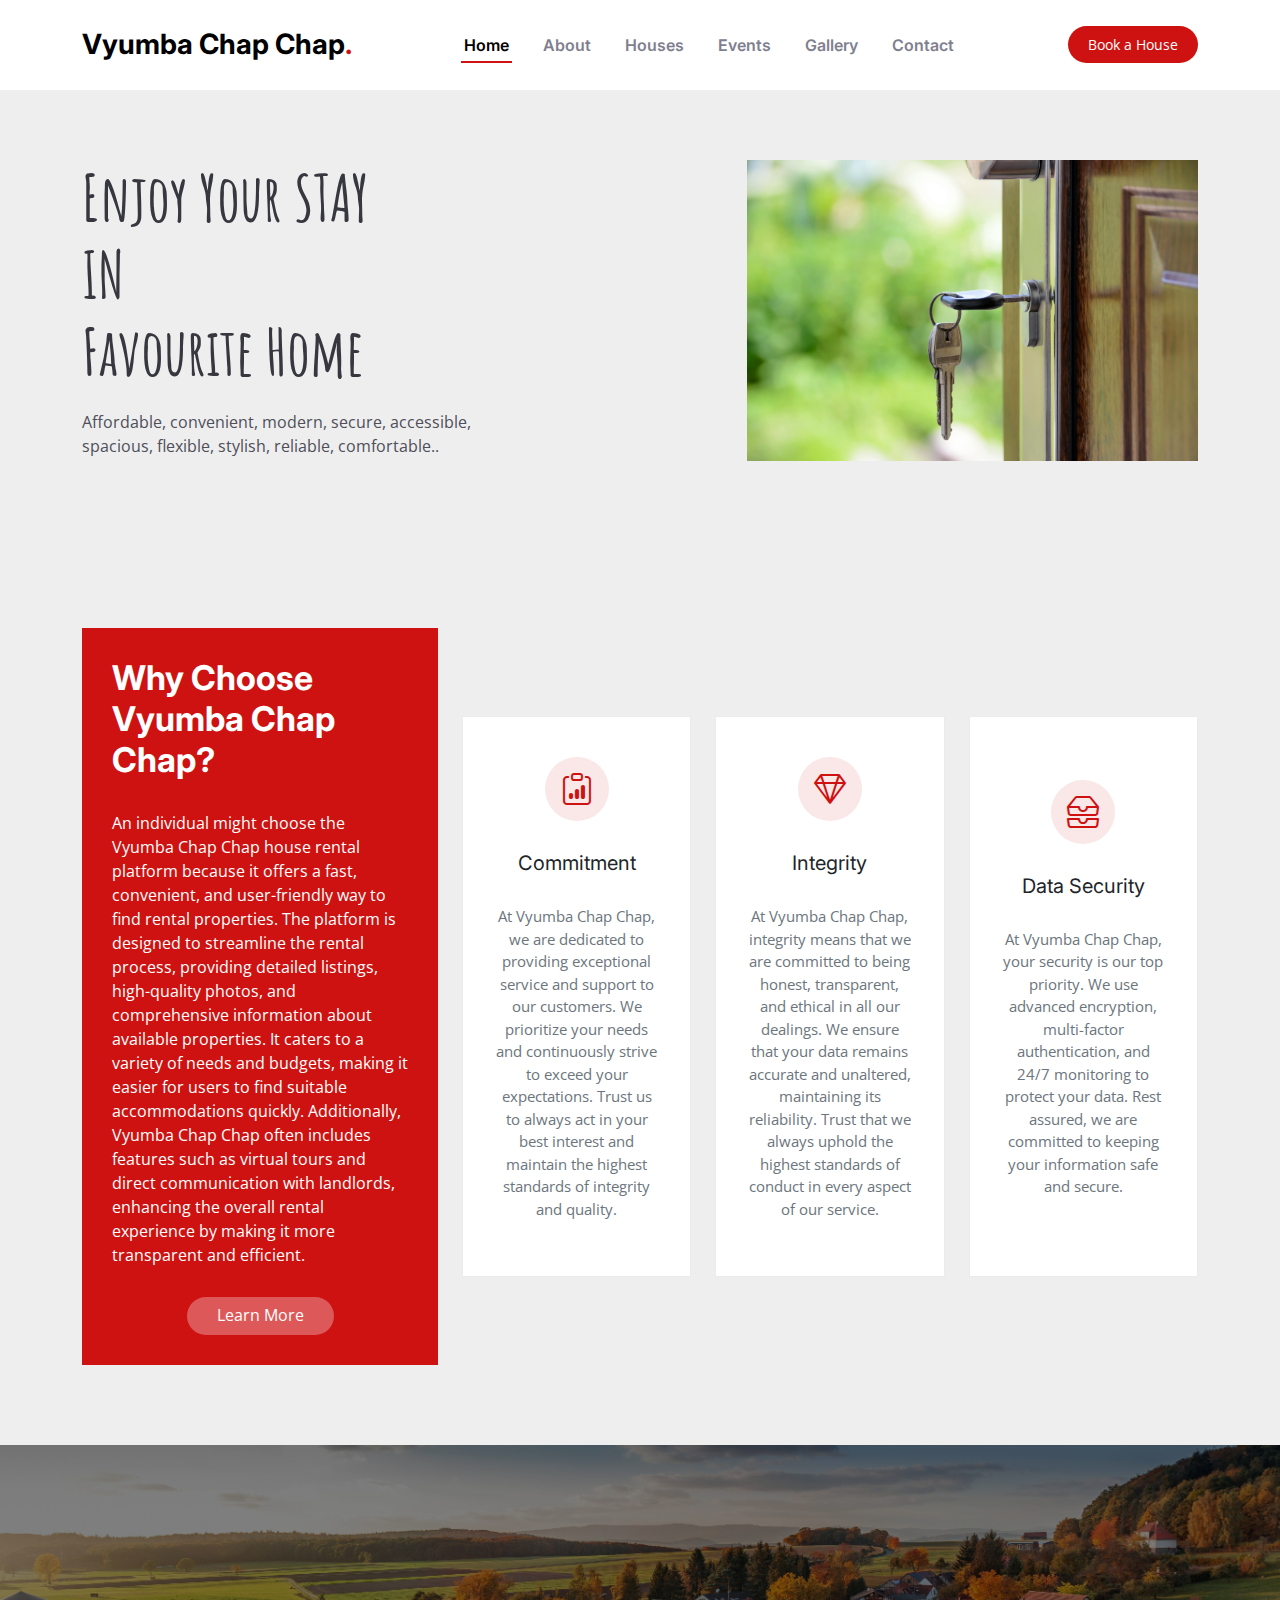
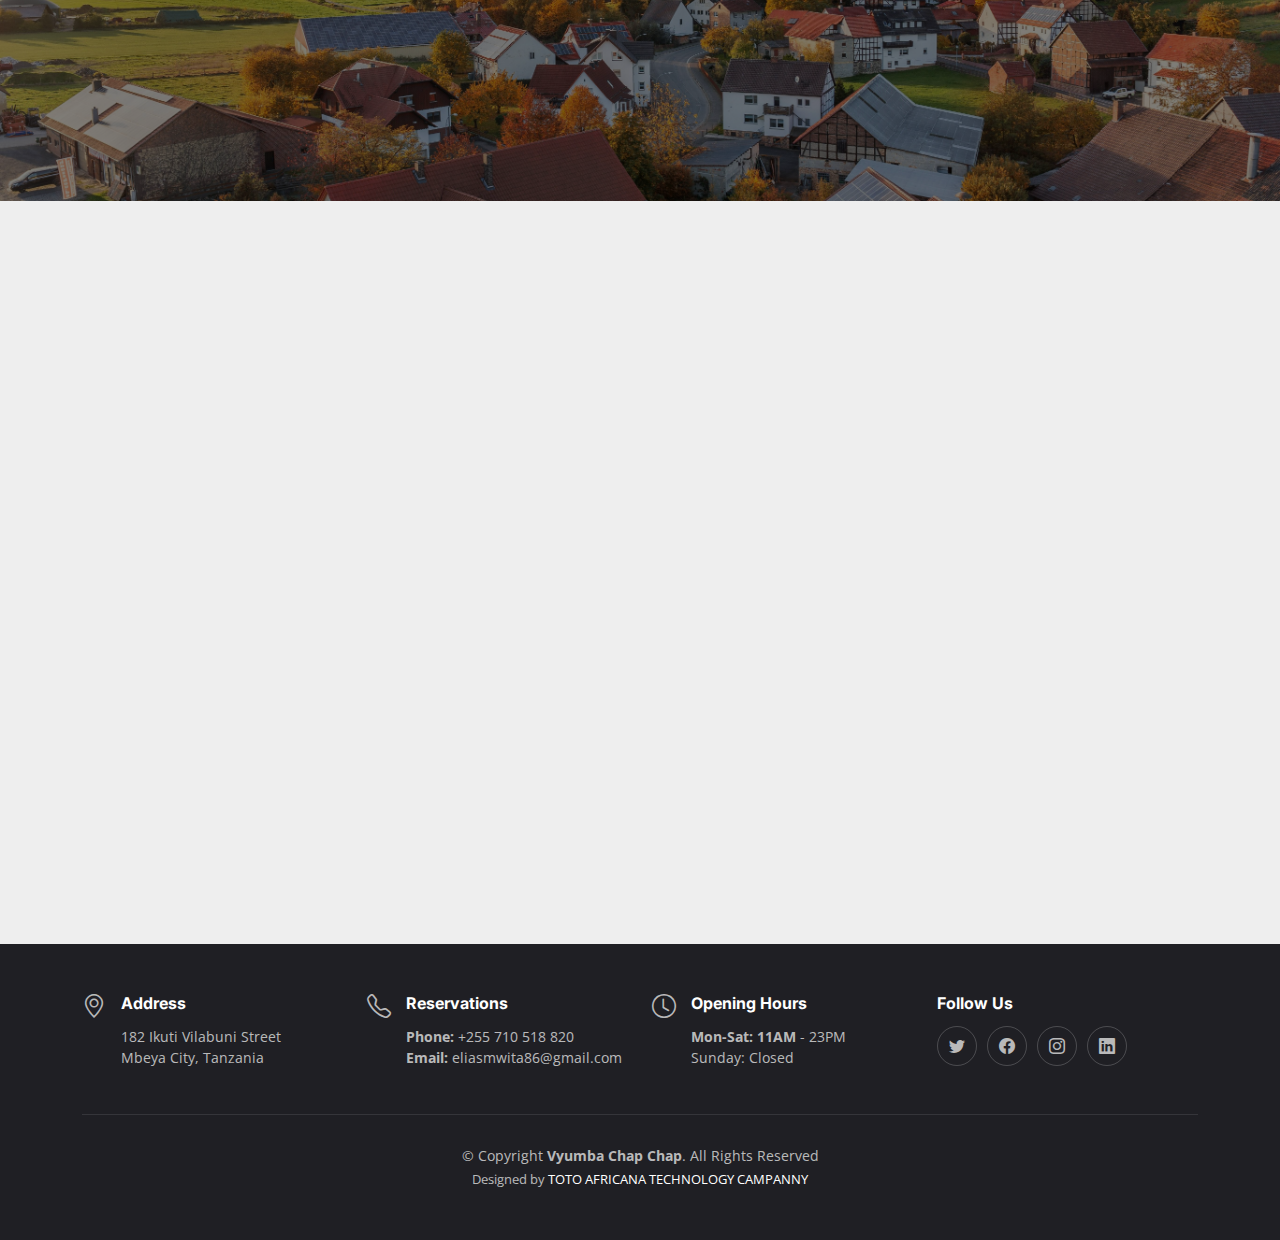
<file: index.html>
<!DOCTYPE html>
<html lang="en">
  <head>
    <meta charset="utf-8" />
    <meta content="width=device-width, initial-scale=1.0" name="viewport" />

    <title>Vyumba Chap Chap-Index</title>
    <meta content="" name="description" />
    <meta content="" name="keywords" />

    <!-- Favicons -->
    <link href="assets/img/logo.jpg" rel="icon" />
    <link href="assets/img/apple-touch-icon.png" rel="apple-touch-icon" />

    <!-- Google Fonts -->
    <link rel="preconnect" href="https://fonts.googleapis.com" />
    <link rel="preconnect" href="https://fonts.gstatic.com" crossorigin />
    <link
      href="https://fonts.googleapis.com/css2?family=Open+Sans:ital,wght@0,300;0,400;0,500;0,600;0,700;1,300;1,400;1,600;1,700&family=Amatic+SC:ital,wght@0,300;0,400;0,500;0,600;0,700;1,300;1,400;1,500;1,600;1,700&family=Inter:ital,wght@0,300;0,400;0,500;0,600;0,700;1,300;1,400;1,500;1,600;1,700&display=swap"
      rel="stylesheet"
    />

    <!-- Vendor CSS Files -->
    <link
      href="assets/vendor/bootstrap/css/bootstrap.min.css"
      rel="stylesheet"
    />
    <link
      href="assets/vendor/bootstrap-icons/bootstrap-icons.css"
      rel="stylesheet"
    />
    <link href="assets/vendor/aos/aos.css" rel="stylesheet" />
    <link
      href="assets/vendor/glightbox/css/glightbox.min.css"
      rel="stylesheet"
    />
    <link href="assets/vendor/swiper/swiper-bundle.min.css" rel="stylesheet" />

    <!-- Template Main CSS File -->
    <link href="assets/css/main.css" rel="stylesheet" />
  </head>

  <body>
    <!-- ======= Header ======= -->
    <header id="header" class="header fixed-top d-flex align-items-center">
      <div class="container d-flex align-items-center justify-content-between">
        <a
          href="index.html"
          class="logo d-flex align-items-center me-auto me-lg-0"
        >
          <!-- Uncomment the line below if you also wish to use an image logo -->
          <!-- <img src="assets/img/logo.png" alt=""> -->
          <h1>Vyumba Chap Chap<span>.</span></h1>
        </a>

        <nav id="navbar" class="navbar">
          <ul>
            <li><a href="#hero">Home</a></li>
            <li><a href="About.php">About</a></li>
            <li><a href="Houses.php">Houses</a></li>
            <li><a href="Events.php">Events</a></li>
            <li><a href="Gallery.php">Gallery</a></li>
            <li><a href="Contact.php">Contact</a></li>
          </ul>
        </nav>
        <!-- .navbar -->

        <a class="btn-book-a-table" href="Book.php">Book a House</a>
        <i class="mobile-nav-toggle mobile-nav-show bi bi-list"></i>
        <i class="mobile-nav-toggle mobile-nav-hide d-none bi bi-x"></i>
      </div>
    </header>
    <!-- End Header -->

    <!-- ======= Hero Section ======= -->
    <section id="hero" class="hero d-flex align-items-center section-bg">
      <div class="container">
        <div class="row justify-content-between gy-5">
          <div
            class="col-lg-5 order-2 order-lg-1 d-flex flex-column justify-content-center align-items-center align-items-lg-start text-center text-lg-start"
          >
            <h2 data-aos="fade-up">
              Enjoy Your STAY<br />
              IN <br />
              Favourite Home
            </h2>
            <p data-aos="fade-up" data-aos-delay="100">
              Affordable, convenient, modern, secure, accessible, spacious,
              flexible, stylish, reliable, comfortable..
            </p>
          </div>
          <div class="col-lg-5 order-1 order-lg-2 text-center text-lg-start">
            <img
              src="assets/img/house22.jpg"
              class="img-fluid"
              alt=""
              data-aos="zoom-out"
              data-aos-delay="300"
            />
          </div>
        </div>
      </div>
    </section>
    <!-- End Hero Section -->

    <main id="main">
      <!-- ======= Why Us Section ======= -->
      <section id="why-us" class="why-us section-bg">
        <div class="container" data-aos="fade-up">
          <div class="row gy-4">
            <div class="col-lg-4" data-aos="fade-up" data-aos-delay="100">
              <div class="why-box">
                <h3>Why Choose Vyumba Chap Chap?</h3>
                <p>
                  An individual might choose the Vyumba Chap Chap house rental
                  platform because it offers a fast, convenient, and
                  user-friendly way to find rental properties. The platform is
                  designed to streamline the rental process, providing detailed
                  listings, high-quality photos, and comprehensive information
                  about available properties. It caters to a variety of needs
                  and budgets, making it easier for users to find suitable
                  accommodations quickly. Additionally, Vyumba Chap Chap often
                  includes features such as virtual tours and direct
                  communication with landlords, enhancing the overall rental
                  experience by making it more transparent and efficient.
                </p>
                <div class="text-center">
                  <a href="#" class="more-btn"
                    >Learn More <i class="bx bx-chevron-right"></i
                  ></a>
                </div>
              </div>
            </div>
            <!-- End Why Box -->

            <div class="col-lg-8 d-flex align-items-center">
              <div class="row gy-4">
                <div class="col-xl-4" data-aos="fade-up" data-aos-delay="200">
                  <div
                    class="icon-box d-flex flex-column justify-content-center align-items-center"
                  >
                    <i class="bi bi-clipboard-data"></i>
                    <h4>Commitment</h4>
                    <p>
                      At Vyumba Chap Chap, we are dedicated to providing
                      exceptional service and support to our customers. We
                      prioritize your needs and continuously strive to exceed
                      your expectations. Trust us to always act in your best
                      interest and maintain the highest standards of integrity
                      and quality.
                    </p>
                  </div>
                </div>
                <!-- End Icon Box -->

                <div class="col-xl-4" data-aos="fade-up" data-aos-delay="300">
                  <div
                    class="icon-box d-flex flex-column justify-content-center align-items-center"
                  >
                    <i class="bi bi-gem"></i>
                    <h4>Integrity</h4>
                    <p>
                      At Vyumba Chap Chap, integrity means that we are committed
                      to being honest, transparent, and ethical in all our
                      dealings. We ensure that your data remains accurate and
                      unaltered, maintaining its reliability. Trust that we
                      always uphold the highest standards of conduct in every
                      aspect of our service.
                    </p>
                  </div>
                </div>
                <!-- End Icon Box -->

                <div class="col-xl-4" data-aos="fade-up" data-aos-delay="400">
                  <div
                    class="icon-box d-flex flex-column justify-content-center align-items-center"
                  >
                    <i class="bi bi-inboxes"></i>
                    <h4>Data Security</h4>
                    <p>
                      At Vyumba Chap Chap, your security is our top priority. We
                      use advanced encryption, multi-factor authentication, and
                      24/7 monitoring to protect your data. Rest assured, we are
                      committed to keeping your information safe and secure.
                    </p>
                  </div>
                </div>
                <!-- End Icon Box -->
              </div>
            </div>
          </div>
        </div>
      </section>
      <!-- End Why Us Section -->

      <!-- ======= Stats Counter Section ======= -->
      <section id="stats-counter" class="stats-counter">
        <div class="container" data-aos="zoom-out">
          <div class="row gy-4">
            <div class="col-lg-3 col-md-6">
              <div class="stats-item text-center w-100 h-100">
                <span
                  data-purecounter-start="0"
                  data-purecounter-end="232"
                  data-purecounter-duration="1"
                  class="purecounter"
                ></span>
                <p>Landlords</p>
              </div>
            </div>
            <!-- End Stats Item -->

            <div class="col-lg-3 col-md-6">
              <div class="stats-item text-center w-100 h-100">
                <span
                  data-purecounter-start="0"
                  data-purecounter-end="521"
                  data-purecounter-duration="1"
                  class="purecounter"
                ></span>
                <p>Projects</p>
              </div>
            </div>
            <!-- End Stats Item -->

            <div class="col-lg-3 col-md-6">
              <div class="stats-item text-center w-100 h-100">
                <span
                  data-purecounter-start="0"
                  data-purecounter-end="1453"
                  data-purecounter-duration="1"
                  class="purecounter"
                ></span>
                <p>Tenants</p>
              </div>
            </div>
            <!-- End Stats Item -->

            <div class="col-lg-3 col-md-6">
              <div class="stats-item text-center w-100 h-100">
                <span
                  data-purecounter-start="0"
                  data-purecounter-end="32"
                  data-purecounter-duration="1"
                  class="purecounter"
                ></span>
                <p>Workers</p>
              </div>
            </div>
            <!-- End Stats Item -->
          </div>
        </div>
      </section>
      <!-- End Stats Counter Section -->


      <!-- ======= Testimonials Section ======= -->
      <section id="testimonials" class="testimonials section-bg">
        <div class="container" data-aos="fade-up">
          <div class="section-header">
            <h2>Testimonials</h2>
            <p>What Are They <span>Saying About Us</span></p>
          </div>

          <div class="slides-1 swiper" data-aos="fade-up" data-aos-delay="100">
            <div class="swiper-wrapper">
              <div class="swiper-slide">
                <div class="testimonial-item">
                  <div class="row gy-4 justify-content-center">
                    <div class="col-lg-6">
                      <div class="testimonial-content">
                        <p>
                          <i class="bi bi-quote quote-icon-left"></i>
                          Vyumba Chap Chap made finding my new home a breeze!
                          The listings were detailed and the virtual tours saved
                          me so much time.
                          <i class="bi bi-quote quote-icon-right"></i>
                        </p>
                        <h3>Peter Satrumin</h3>
                        <h4>Ceo &amp; Founder</h4>
                        <div class="stars">
                          <i class="bi bi-star-fill"></i
                          ><i class="bi bi-star-fill"></i
                          ><i class="bi bi-star-fill"></i
                          ><i class="bi bi-star-fill"></i
                          ><i class="bi bi-star-fill"></i>
                        </div>
                      </div>
                    </div>
                    <div class="col-lg-2 text-center">
                      <img
                        src="assets/img/testimonials/p3.jpg"
                        class="img-fluid testimonial-img"
                        alt=""
                      />
                    </div>
                  </div>
                </div>
              </div>
              <!-- End testimonial item -->

              <div class="swiper-slide">
                <div class="testimonial-item">
                  <div class="row gy-4 justify-content-center">
                    <div class="col-lg-6">
                      <div class="testimonial-content">
                        <p>
                          <i class="bi bi-quote quote-icon-left"></i>
                          I love the variety of options available on Vyumba Chap
                          Chap. Whether you need a cozy studio or a spacious
                          townhouse, they have it all!.
                          <i class="bi bi-quote quote-icon-right"></i>
                        </p>
                        <h3>Rakia Sulemani</h3>
                        <h4>Designer</h4>
                        <div class="stars">
                          <i class="bi bi-star-fill"></i
                          ><i class="bi bi-star-fill"></i
                          ><i class="bi bi-star-fill"></i
                          ><i class="bi bi-star-fill"></i
                          ><i class="bi bi-star-fill"></i>
                        </div>
                      </div>
                    </div>
                    <div class="col-lg-2 text-center">
                      <img
                        src="assets/img/testimonials/testimonials-2.jpg"
                        class="img-fluid testimonial-img"
                        alt=""
                      />
                    </div>
                  </div>
                </div>
              </div>
              <!-- End testimonial item -->

              <div class="swiper-slide">
                <div class="testimonial-item">
                  <div class="row gy-4 justify-content-center">
                    <div class="col-lg-6">
                      <div class="testimonial-content">
                        <p>
                          <i class="bi bi-quote quote-icon-left"></i>
                          The customer service is exceptional! They were always
                          available to answer my questions and help me through
                          the rental process.
                          <i class="bi bi-quote quote-icon-right"></i>
                        </p>
                        <h3>Yusta Isaka</h3>
                        <h4>Store Owner</h4>
                        <div class="stars">
                          <i class="bi bi-star-fill"></i
                          ><i class="bi bi-star-fill"></i
                          ><i class="bi bi-star-fill"></i
                          ><i class="bi bi-star-fill"></i
                          ><i class="bi bi-star-fill"></i>
                        </div>
                      </div>
                    </div>
                    <div class="col-lg-2 text-center">
                      <img
                        src="assets/img/testimonials/p5.jpg"
                        class="img-fluid testimonial-img"
                        alt=""
                      />
                    </div>
                  </div>
                </div>
              </div>
              <!-- End testimonial item -->

              <div class="swiper-slide">
                <div class="testimonial-item">
                  <div class="row gy-4 justify-content-center">
                    <div class="col-lg-6">
                      <div class="testimonial-content">
                        <p>
                          <i class="bi bi-quote quote-icon-left"></i>
                          I found the perfect apartment within a day thanks to
                          Vyumba Chap Chap. It's affordable and exactly what I
                          was looking for.
                          <i class="bi bi-quote quote-icon-right"></i>
                        </p>
                        <h3>Jafari Hamis</h3>
                        <h4>Entrepreneur</h4>
                        <div class="stars">
                          <i class="bi bi-star-fill"></i
                          ><i class="bi bi-star-fill"></i
                          ><i class="bi bi-star-fill"></i
                          ><i class="bi bi-star-fill"></i
                          ><i class="bi bi-star-fill"></i>
                        </div>
                      </div>
                    </div>
                    <div class="col-lg-2 text-center">
                      <img
                        src="assets/img/testimonials/p2.jpg"
                        class="img-fluid testimonial-img"
                        alt=""
                      />
                    </div>
                  </div>
                </div>
              </div>
              <!-- End testimonial item -->
            </div>
            <div class="swiper-pagination"></div>
          </div>
        </div>
      </section>
      <!-- End Testimonials Section -->  
    </main>
    <!-- End #main -->

    <!-- ======= Footer ======= -->
    <footer id="footer" class="footer">
      <div class="container">
        <div class="row gy-3">
          <div class="col-lg-3 col-md-6 d-flex">
            <i class="bi bi-geo-alt icon"></i>
            <div>
              <h4>Address</h4>
              <p>
                182 Ikuti Vilabuni Street <br />
                Mbeya City, Tanzania<br />
              </p>
            </div>
          </div>

          <div class="col-lg-3 col-md-6 footer-links d-flex">
            <i class="bi bi-telephone icon"></i>
            <div>
              <h4>Reservations</h4>
              <p>
                <strong>Phone:</strong> +255 710 518 820<br />
                <strong>Email:</strong> eliasmwita86@gmail.com<br />
              </p>
            </div>
          </div>

          <div class="col-lg-3 col-md-6 footer-links d-flex">
            <i class="bi bi-clock icon"></i>
            <div>
              <h4>Opening Hours</h4>
              <p>
                <strong>Mon-Sat: 11AM</strong> - 23PM<br />
                Sunday: Closed
              </p>
            </div>
          </div>

          <div class="col-lg-3 col-md-6 footer-links">
            <h4>Follow Us</h4>
            <div class="social-links d-flex">
              <a href="#" class="twitter"><i class="bi bi-twitter"></i></a>
              <a href="#" class="facebook"><i class="bi bi-facebook"></i></a>
              <a href="#" class="instagram"><i class="bi bi-instagram"></i></a>
              <a href="#" class="linkedin"><i class="bi bi-linkedin"></i></a>
            </div>
          </div>
        </div>
      </div>

      <div class="container">
        <div class="copyright">
          &copy; Copyright <strong><span>Vyumba Chap Chap</span></strong
          >. All Rights Reserved
        </div>
        <div class="credits">
          Designed by
          <a href="https://about-me-ten-tau.vercel.app/">TOTO AFRICANA TECHNOLOGY CAMPANNY</a>
        </div>
      </div>
    </footer>
    <!-- End Footer -->
      <a
      href="#"
      class="scroll-top d-flex align-items-center justify-content-center"
      ><i class="bi bi-arrow-up-short"></i
    ></a>

    <div id="preloader"></div>

    <!-- Vendor JS Files -->
    <script src="assets/vendor/bootstrap/js/bootstrap.bundle.min.js"></script>
    <script src="assets/vendor/aos/aos.js"></script>
    <script src="assets/vendor/glightbox/js/glightbox.min.js"></script>
    <script src="assets/vendor/purecounter/purecounter_vanilla.js"></script>
    <script src="assets/vendor/swiper/swiper-bundle.min.js"></script>
    <script src="assets/vendor/php-email-form/validate.js"></script>

    <!-- Template Main JS File -->
    <script src="assets/js/main.js"></script>
  </body>
</html>
</file>
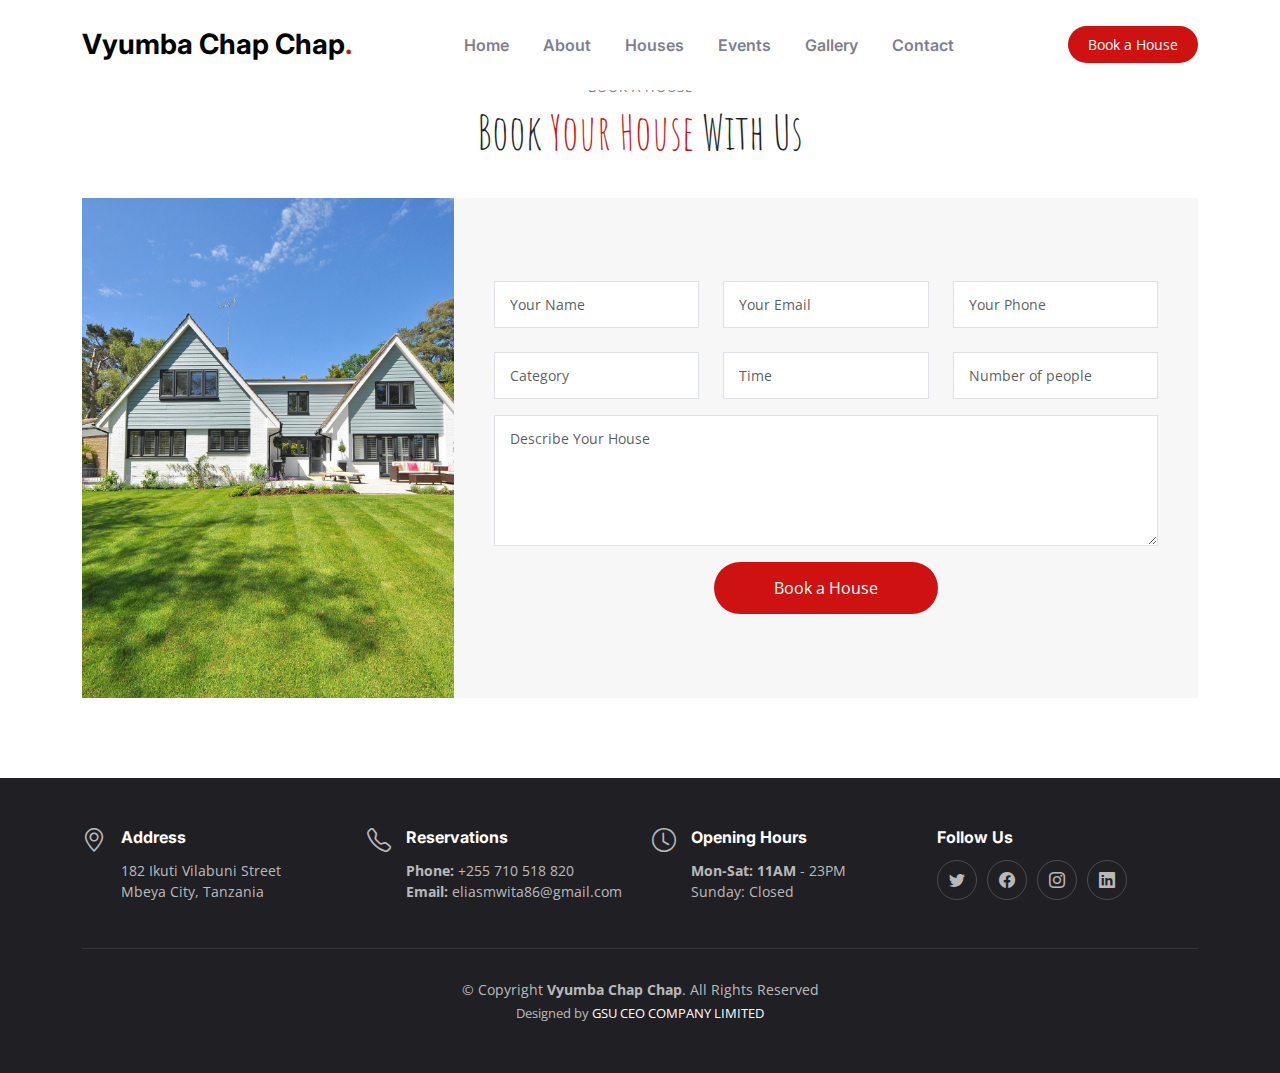
<file: Book.html>
<!DOCTYPE html>
<html lang="en">
  <head>
    <meta charset="utf-8" />
    <meta content="width=device-width, initial-scale=1.0" name="viewport" />
    <title>Vyumba Chap Chap-Book</title>
    <meta content="" name="description" />
    <meta content="" name="keywords" />
    <!-- Favicons -->
    <link href="assets/img/logo.jpg" rel="icon" />
    <link href="assets/img/apple-touch-icon.png" rel="apple-touch-icon" />
    <!-- Google Fonts -->
    <link rel="preconnect" href="https://fonts.googleapis.com" />
    <link rel="preconnect" href="https://fonts.gstatic.com" crossorigin />
    <link
      href="https://fonts.googleapis.com/css2?family=Open+Sans:ital,wght@0,300;0,400;0,500;0,600;0,700;1,300;1,400;1,600;1,700&family=Amatic+SC:ital,wght@0,300;0,400;0,500;0,600;0,700;1,300;1,400;1,500;1,600;1,700&family=Inter:ital,wght@0,300;0,400;0,500;0,600;0,700;1,300;1,400;1,500;1,600;1,700&display=swap"
      rel="stylesheet"
    />
    <!-- Vendor CSS Files -->
    <link
      href="assets/vendor/bootstrap/css/bootstrap.min.css"
      rel="stylesheet"
    />
    <link
      href="assets/vendor/bootstrap-icons/bootstrap-icons.css"
      rel="stylesheet"
    />
    <link href="assets/vendor/aos/aos.css" rel="stylesheet" />
    <link
      href="assets/vendor/glightbox/css/glightbox.min.css"
      rel="stylesheet"
    />
    <link href="assets/vendor/swiper/swiper-bundle.min.css" rel="stylesheet" />
    <!-- Template Main CSS File -->
    <link href="assets/css/main.css" rel="stylesheet" />
  </head>
  <body>
    <!-- ======= Header ======= -->
    <header id="header" class="header fixed-top d-flex align-items-center">
      <div class="container d-flex align-items-center justify-content-between">
        <a
          href="index.html"
          class="logo d-flex align-items-center me-auto me-lg-0"
        >
          <h1>Vyumba Chap Chap<span>.</span></h1>
        </a>
        <nav id="navbar" class="navbar">
          <ul>
            <li><a href="Home.php">Home</a></li>
            <li><a href="About.php">About</a></li>
            <li><a href="Houses.php">Houses</a></li>
            <li><a href="Events.php">Events</a></li>
            <li><a href="Gallery.php">Gallery</a></li>
            <li><a href="Contact.php">Contact</a></li>
          </ul>
        </nav>
        <!-- .navbar -->
        <a class="btn-book-a-table" href="#book-a-table">Book a House</a>
        <i class="mobile-nav-toggle mobile-nav-show bi bi-list"></i>
        <i class="mobile-nav-toggle mobile-nav-hide d-none bi bi-x"></i>
      </div>
    </header>
    <!-- End Header -->
    <main id="main">
       <!-- ======= Book A House Section ======= -->
       <section id="book-a-table" class="book-a-table">
        <div class="container" data-aos="fade-up">
          <div class="section-header">
            <h2>Book A House</h2>
            <p>Book <span>Your House</span> With Us</p>
          </div>
          <div class="row g-0">
            <div
              class="col-lg-4 reservation-img"
              style="background-image: url(assets/img/house15.jpg)"
              data-aos="zoom-out"
              data-aos-delay="200"
            ></div>
            <div class="col-lg-8 d-flex align-items-center reservation-form-bg">
                <form action="process_booking.php" method="post" role="form" class="php-email-form" data-aos="fade-up" data-aos-delay="100">
                    <div class="row gy-4">
                        <div class="col-lg-4 col-md-6">
                            <input type="text" name="name" class="form-control" id="name" placeholder="Your Name" data-rule="minlen:4" data-msg="Please enter at least 4 chars" required />
                            <div class="validate"></div>
                        </div>
                        <div class="col-lg-4 col-md-6">
                            <input type="email" class="form-control" name="email" id="email" placeholder="Your Email" data-rule="email" data-msg="Please enter a valid email" required />
                            <div class="validate"></div>
                        </div>
                        <div class="col-lg-4 col-md-6">
                            <input type="text" class="form-control" name="phone" id="phone" placeholder="Your Phone" data-rule="minlen:4" data-msg="Please enter at least 4 chars" required />
                            <div class="validate"></div>
                        </div>
                        <div class="col-lg-4 col-md-6">
                            <input type="text" name="category" class="form-control" id="category" placeholder="Category" data-rule="minlen:4" data-msg="Please enter at least 4 chars" required />
                            <div class="validate"></div>
                        </div>
                        <div class="col-lg-4 col-md-6">
                            <input type="text" class="form-control" name="time" id="time" placeholder="Time" data-rule="minlen:4" data-msg="Please enter at least 4 chars" required />
                            <div class="validate"></div>
                        </div>
                        <div class="col-lg-4 col-md-6">
                            <input type="number" class="form-control" name="people" id="people" placeholder="Number of people" data-rule="minlen:1" data-msg="Please enter at least 1 char" required />
                            <div class="validate"></div>
                        </div>
                    </div>
                    <div class="form-group mt-3">
                        <textarea class="form-control" name="message" rows="5" placeholder="Describe Your House" required></textarea>
                        <div class="validate"></div>
                    </div>
                    <div class="mb-3">
                        <div class="loading">Loading</div>
                        <div class="error-message"></div>
                        <div class="sent-message">Your booking request was sent. We will call back or send an Email to confirm your reservation. Thank you!</div>
                    </div>
                    <div class="text-center">
                        <button type="submit">Book a House</button>
                    </div>
                </form>
                

            </div>
            <!-- End Reservation Form -->
          </div>
        </div>
      </section>
      <!-- End Book A House Section -->
    </main>
     <!-- ======= Footer ======= -->
     <footer id="footer" class="footer">
      <div class="container">
        <div class="row gy-3">
          <div class="col-lg-3 col-md-6 d-flex">
            <i class="bi bi-geo-alt icon"></i>
            <div>
              <h4>Address</h4>
              <p>
                182 Ikuti Vilabuni Street <br />
                Mbeya City, Tanzania<br />
              </p>
            </div>
          </div>
          <div class="col-lg-3 col-md-6 footer-links d-flex">
            <i class="bi bi-telephone icon"></i>
            <div>
              <h4>Reservations</h4>
              <p>
                <strong>Phone:</strong> +255 710 518 820<br />
                <strong>Email:</strong> eliasmwita86@gmail.com<br />
              </p>
            </div>
          </div>
          <div class="col-lg-3 col-md-6 footer-links d-flex">
            <i class="bi bi-clock icon"></i>
            <div>
              <h4>Opening Hours</h4>
              <p>
                <strong>Mon-Sat: 11AM</strong> - 23PM<br />
                Sunday: Closed
              </p>
            </div>
          </div>
          <div class="col-lg-3 col-md-6 footer-links">
            <h4>Follow Us</h4>
            <div class="social-links d-flex">
              <a href="#" class="twitter"><i class="bi bi-twitter"></i></a>
              <a href="#" class="facebook"><i class="bi bi-facebook"></i></a>
              <a href="#" class="instagram"><i class="bi bi-instagram"></i></a>
              <a href="#" class="linkedin"><i class="bi bi-linkedin"></i></a>
            </div>
          </div>
        </div>
      </div>
      <div class="container">
        <div class="copyright">
          &copy; Copyright <strong><span>Vyumba Chap Chap</span></strong
          >. All Rights Reserved
        </div>
        <div class="credits">
          Designed by
          <a href="https://about-me-ten-tau.vercel.app/">GSU CEO COMPANY LIMITED</a>
        </div>
      </div>
    </footer>
    <!-- End Footer -->
    <a
      href="#"
      class="scroll-top d-flex align-items-center justify-content-center"
      ><i class="bi bi-arrow-up-short"></i></a>
    <div id="preloader"></div>
    <!-- Vendor JS Files -->
    <script src="assets/vendor/bootstrap/js/bootstrap.bundle.min.js"></script>
    <script src="assets/vendor/aos/aos.js"></script>
    <script src="assets/vendor/glightbox/js/glightbox.min.js"></script>
    <script src="assets/vendor/purecounter/purecounter_vanilla.js"></script>
    <script src="assets/vendor/swiper/swiper-bundle.min.js"></script>
    <script src="assets/vendor/php-email-form/validate.js"></script>
    <!-- Template Main JS File -->
    <script src="assets/js/main.js"></script>
  </body>
</html>
</file>
<file: assets/css/main.css>
/**
* Template Name: Yummy
* Template URL: https://bootstrapmade.com/yummy-bootstrap-restaurant-website-template/
* Updated: Mar 17 2024 with Bootstrap v5.3.3
* Author: BootstrapMade.com
* License: https://bootstrapmade.com/license/
*/

/*--------------------------------------------------------------
# Set main reusable colors and fonts using CSS variables
# Learn more about CSS variables at https://developer.mozilla.org/en-US/docs/Web/CSS/Using_CSS_custom_properties
--------------------------------------------------------------*/
/* Fonts */
:root {
  --font-default: "Open Sans", system-ui, -apple-system, "Segoe UI", Roboto, "Helvetica Neue", Arial, "Noto Sans", "Liberation Sans", sans-serif, "Apple Color Emoji", "Segoe UI Emoji", "Segoe UI Symbol", "Noto Color Emoji";
  --font-primary: "Amatic SC", sans-serif;
  --font-secondary: "Inter", sans-serif;
}

/* Colors */
:root {
  --color-default: #212529;
  --color-primary: #ce1212;
  --color-secondary: #37373f;
}

/* Smooth scroll behavior */
:root {
  scroll-behavior: smooth;
}

/*--------------------------------------------------------------
# General
--------------------------------------------------------------*/
body {
  font-family: var(--font-default);
  color: var(--color-default);
}

a {
  color: var(--color-primary);
  text-decoration: none;
}

a:hover {
  color: #ec2727;
  text-decoration: none;
}

h1,
h2,
h3,
h4,
h5,
h6 {
  font-family: var(--font-secondary);
}

/*--------------------------------------------------------------
# Sections & Section Header
--------------------------------------------------------------*/
section {
  overflow: hidden;
  padding: 80px 0;
  scroll-margin-top: 90px;
  overflow: clip;
}

.section-bg {
  background-color: #eee;
}

.section-header {
  text-align: center;
  padding-bottom: 30px;
}

.section-header h2 {
  font-size: 13px;
  letter-spacing: 1px;
  font-weight: 400;
  margin: 0;
  padding: 0;
  color: #7f7f90;
  text-transform: uppercase;
  font-family: var(--font-default);
}

.section-header p {
  margin: 0;
  font-size: 48px;
  font-weight: 400;
  font-family: var(--font-primary);
}

.section-header p span {
  color: var(--color-primary);
}

/*--------------------------------------------------------------
# Breadcrumbs
--------------------------------------------------------------*/
.breadcrumbs {
  padding: 15px 0;
  background: rgba(55, 55, 63, 0.05);
  margin-top: 90px;
}

@media (max-width: 575px) {
  .breadcrumbs {
    margin-top: 70px;
  }
}

.breadcrumbs h2 {
  font-size: 24px;
  font-weight: 400;
  margin: 0;
}

.breadcrumbs ol {
  display: flex;
  flex-wrap: wrap;
  list-style: none;
  padding: 0;
  margin: 0;
  font-size: 14px;
}

.breadcrumbs ol li+li {
  padding-left: 10px;
}

.breadcrumbs ol li+li::before {
  display: inline-block;
  padding-right: 10px;
  color: #676775;
  content: "/";
}

@media (max-width: 992px) {
  .breadcrumbs .d-flex {
    display: block !important;
  }

  .breadcrumbs h2 {
    margin-bottom: 10px;
  }

  .breadcrumbs ol {
    display: block;
  }

  .breadcrumbs ol li {
    display: inline-block;
  }
}

/*--------------------------------------------------------------
# Scroll top button
--------------------------------------------------------------*/
.scroll-top {
  position: fixed;
  visibility: hidden;
  opacity: 0;
  right: 15px;
  bottom: 15px;
  z-index: 99999;
  background: var(--color-primary);
  width: 44px;
  height: 44px;
  border-radius: 50px;
  transition: all 0.4s;
}

.scroll-top i {
  font-size: 24px;
  color: #fff;
  line-height: 0;
}

.scroll-top:hover {
  background: #ec2727;
  color: #fff;
}

.scroll-top.active {
  visibility: visible;
  opacity: 1;
}

/*--------------------------------------------------------------
# Preloader
--------------------------------------------------------------*/
#preloader {
  position: fixed;
  inset: 0;
  z-index: 9999;
  overflow: hidden;
  background: #fff;
  transition: all 0.6s ease-out;
  width: 100%;
  height: 100vh;
}

#preloader:before,
#preloader:after {
  content: "";
  position: absolute;
  border: 4px solid var(--color-primary);
  border-radius: 50%;
  animation: animate-preloader 2s cubic-bezier(0, 0.2, 0.8, 1) infinite;
}

#preloader:after {
  animation-delay: -0.5s;
}

@keyframes animate-preloader {
  0% {
    width: 10px;
    height: 10px;
    top: calc(50% - 5px);
    left: calc(50% - 5px);
    opacity: 1;
  }

  100% {
    width: 72px;
    height: 72px;
    top: calc(50% - 36px);
    left: calc(50% - 36px);
    opacity: 0;
  }
}

/*--------------------------------------------------------------
# Disable aos animation delay on mobile devices
--------------------------------------------------------------*/
@media screen and (max-width: 768px) {
  [data-aos-delay] {
    transition-delay: 0 !important;
  }
}

/*--------------------------------------------------------------
# Header
--------------------------------------------------------------*/
.header {
  background: #fff;
  transition: all 0.5s;
  z-index: 997;
  height: 90px;
  border-bottom: 1px solid #fff;
}

@media (max-width: 575px) {
  .header {
    height: 70px;
  }
}

.header.sticked {
  border-color: #fff;
  border-color: #eee;
}

.header .logo img {
  max-height: 40px;
  margin-right: 6px;
}

.header .logo h1 {
  font-size: 28px;
  font-weight: 700;
  color: #000;
  margin: 0;
  font-family: var(--font-secondary);
}

.header .logo h1 span {
  color: var(--color-primary);
}

.header .btn-book-a-table,
.header .btn-book-a-table:focus {
  font-size: 14px;
  color: #fff;
  background: var(--color-primary);
  padding: 8px 20px;
  margin-left: 30px;
  border-radius: 50px;
  transition: 0.3s;
}

.header .btn-book-a-table:hover,
.header .btn-book-a-table:focus:hover {
  color: #fff;
  background: rgba(206, 18, 18, 0.8);
}

/*--------------------------------------------------------------
# Desktop Navigation
--------------------------------------------------------------*/
@media (min-width: 1280px) {
  .navbar {
    padding: 0;
  }

  .navbar ul {
    margin: 0;
    padding: 0;
    display: flex;
    list-style: none;
    align-items: center;
  }

  .navbar li {
    position: relative;
  }

  .navbar>ul>li {
    white-space: nowrap;
    padding: 10px 0 10px 28px;
  }

  .navbar a,
  .navbar a:focus {
    display: flex;
    align-items: center;
    justify-content: space-between;
    padding: 0 3px;
    font-family: var(--font-secondary);
    font-size: 16px;
    font-weight: 600;
    color: #7f7f90;
    white-space: nowrap;
    transition: 0.3s;
    position: relative;
  }

  .navbar a i,
  .navbar a:focus i {
    font-size: 12px;
    line-height: 0;
    margin-left: 5px;
  }

  .navbar>ul>li>a:before {
    content: "";
    position: absolute;
    width: 100%;
    height: 2px;
    bottom: -6px;
    left: 0;
    background-color: var(--color-primary);
    visibility: hidden;
    width: 0px;
    transition: all 0.3s ease-in-out 0s;
  }

  .navbar a:hover:before,
  .navbar li:hover>a:before,
  .navbar .active:before {
    visibility: visible;
    width: 100%;
  }

  .navbar a:hover,
  .navbar .active,
  .navbar .active:focus,
  .navbar li:hover>a {
    color: #000;
  }

  .navbar .dropdown ul {
    display: block;
    position: absolute;
    left: 28px;
    top: calc(100% + 30px);
    margin: 0;
    padding: 10px 0;
    z-index: 99;
    opacity: 0;
    visibility: hidden;
    background: #fff;
    box-shadow: 0px 0px 30px rgba(127, 137, 161, 0.25);
    transition: 0.3s;
    border-radius: 4px;
  }

  .navbar .dropdown ul li {
    min-width: 200px;
  }

  .navbar .dropdown ul a {
    padding: 10px 20px;
    font-size: 15px;
    text-transform: none;
    font-weight: 600;
  }

  .navbar .dropdown ul a i {
    font-size: 12px;
  }

  .navbar .dropdown ul a:hover,
  .navbar .dropdown ul .active:hover,
  .navbar .dropdown ul li:hover>a {
    color: var(--color-primary);
  }

  .navbar .dropdown:hover>ul {
    opacity: 1;
    top: 100%;
    visibility: visible;
  }

  .navbar .dropdown .dropdown ul {
    top: 0;
    left: calc(100% - 30px);
    visibility: hidden;
  }

  .navbar .dropdown .dropdown:hover>ul {
    opacity: 1;
    top: 0;
    left: 100%;
    visibility: visible;
  }
}

@media (min-width: 1280px) and (max-width: 1366px) {
  .navbar .dropdown .dropdown ul {
    left: -90%;
  }

  .navbar .dropdown .dropdown:hover>ul {
    left: -100%;
  }
}

@media (min-width: 1280px) {

  .mobile-nav-show,
  .mobile-nav-hide {
    display: none;
  }
}

/*--------------------------------------------------------------
# Mobile Navigation
--------------------------------------------------------------*/
@media (max-width: 1279px) {
  .navbar {
    position: fixed;
    top: 0;
    right: -100%;
    width: 100%;
    max-width: 400px;
    border-left: 1px solid #666;
    bottom: 0;
    transition: 0.3s;
    z-index: 9997;
  }

  .navbar ul {
    position: absolute;
    inset: 0;
    padding: 50px 0 10px 0;
    margin: 0;
    background: rgba(255, 255, 255, 0.9);
    overflow-y: auto;
    transition: 0.3s;
    z-index: 9998;
  }

  .navbar a,
  .navbar a:focus {
    display: flex;
    align-items: center;
    justify-content: space-between;
    padding: 10px 20px;
    font-family: var(--font-secondary);
    border-bottom: 2px solid rgba(255, 255, 255, 0.8);
    font-size: 16px;
    font-weight: 600;
    color: #7f7f90;
    white-space: nowrap;
    transition: 0.3s;
  }

  .navbar a i,
  .navbar a:focus i {
    font-size: 12px;
    line-height: 0;
    margin-left: 5px;
  }

  .navbar a:hover,
  .navbar li:hover>a {
    color: #000;
  }

  .navbar .active,
  .navbar .active:focus {
    color: #000;
    border-color: var(--color-primary);
  }

  .navbar .dropdown ul,
  .navbar .dropdown .dropdown ul {
    position: static;
    display: none;
    padding: 10px 0;
    margin: 10px 20px;
    transition: all 0.5s ease-in-out;
    border: 1px solid #eee;
  }

  .navbar .dropdown>.dropdown-active,
  .navbar .dropdown .dropdown>.dropdown-active {
    display: block;
  }

  .mobile-nav-show {
    color: var(--color-secondary);
    font-size: 28px;
    cursor: pointer;
    line-height: 0;
    transition: 0.5s;
    z-index: 9999;
    margin: 0 10px 0 20px;
  }

  .mobile-nav-hide {
    color: var(--color-secondary);
    font-size: 32px;
    cursor: pointer;
    line-height: 0;
    transition: 0.5s;
    position: fixed;
    right: 20px;
    top: 20px;
    z-index: 9999;
  }

  .mobile-nav-active {
    overflow: hidden;
  }

  .mobile-nav-active .navbar {
    right: 0;
  }

  .mobile-nav-active .navbar:before {
    content: "";
    position: fixed;
    inset: 0;
    background: rgba(255, 255, 255, 0.8);
    z-index: 9996;
  }
}

/*--------------------------------------------------------------
# About Section
--------------------------------------------------------------*/
.about .about-img {
  min-height: 500px;
}

.about h3 {
  font-weight: 700;
  font-size: 36px;
  margin-bottom: 30px;
  font-family: var(--font-secondary);
}

.about .call-us {
  left: 10%;
  right: 10%;
  bottom: 10%;
  background-color: #fff;
  box-shadow: 0px 2px 25px rgba(0, 0, 0, 0.08);
  padding: 20px;
  text-align: center;
}

.about .call-us h4 {
  font-size: 24px;
  font-weight: 700;
  margin-bottom: 5px;
  font-family: var(--font-default);
}

.about .call-us p {
  font-size: 28px;
  font-weight: 700;
  color: var(--color-primary);
}

.about .content ul {
  list-style: none;
  padding: 0;
}

.about .content ul li {
  padding: 0 0 8px 26px;
  position: relative;
}

.about .content ul i {
  position: absolute;
  font-size: 20px;
  left: 0;
  top: -3px;
  color: var(--color-primary);
}

.about .content p:last-child {
  margin-bottom: 0;
}

.about .play-btn {
  width: 94px;
  height: 94px;
  background: radial-gradient(var(--color-primary) 50%, rgba(206, 18, 18, 0.4) 52%);
  border-radius: 50%;
  display: block;
  position: absolute;
  left: calc(50% - 47px);
  top: calc(50% - 47px);
  overflow: hidden;
}

.about .play-btn:before {
  content: "";
  position: absolute;
  width: 120px;
  height: 120px;
  animation-delay: 0s;
  animation: pulsate-btn 2s;
  animation-direction: forwards;
  animation-iteration-count: infinite;
  animation-timing-function: steps;
  opacity: 1;
  border-radius: 50%;
  border: 5px solid rgba(206, 18, 18, 0.7);
  top: -15%;
  left: -15%;
  background: rgba(198, 16, 0, 0);
}

.about .play-btn:after {
  content: "";
  position: absolute;
  left: 50%;
  top: 50%;
  transform: translateX(-40%) translateY(-50%);
  width: 0;
  height: 0;
  border-top: 10px solid transparent;
  border-bottom: 10px solid transparent;
  border-left: 15px solid #fff;
  z-index: 100;
  transition: all 400ms cubic-bezier(0.55, 0.055, 0.675, 0.19);
}

.about .play-btn:hover:before {
  content: "";
  position: absolute;
  left: 50%;
  top: 50%;
  transform: translateX(-40%) translateY(-50%);
  width: 0;
  height: 0;
  border: none;
  border-top: 10px solid transparent;
  border-bottom: 10px solid transparent;
  border-left: 15px solid #fff;
  z-index: 200;
  animation: none;
  border-radius: 0;
}

.about .play-btn:hover:after {
  border-left: 15px solid var(--color-primary);
  transform: scale(20);
}

@keyframes pulsate-btn {
  0% {
    transform: scale(0.6, 0.6);
    opacity: 1;
  }

  100% {
    transform: scale(1, 1);
    opacity: 0;
  }
}

/*--------------------------------------------------------------
# Why Us Section
--------------------------------------------------------------*/
.why-us .why-box {
  padding: 30px;
  background: var(--color-primary);
  color: #fff;
}

.why-us .why-box h3 {
  font-weight: 700;
  font-size: 34px;
  margin-bottom: 30px;
}

.why-us .why-box p {
  margin-bottom: 30px;
}

.why-us .why-box .more-btn {
  display: inline-block;
  background: rgba(255, 255, 255, 0.3);
  padding: 6px 30px 8px 30px;
  color: #fff;
  border-radius: 50px;
  transition: all ease-in-out 0.4s;
}

.why-us .why-box .more-btn i {
  font-size: 14px;
}

.why-us .why-box .more-btn:hover {
  color: var(--color-primary);
  background: #fff;
}

.why-us .icon-box {
  text-align: center;
  background: #fff;
  padding: 40px 30px;
  width: 100%;
  height: 100%;
  border: 1px solid rgba(55, 55, 63, 0.1);
  transition: 0.3s;
}

.why-us .icon-box i {
  color: var(--color-primary);
  margin-bottom: 30px;
  font-size: 32px;
  margin-bottom: 30px;
  background: rgba(206, 18, 18, 0.1);
  border-radius: 50px;
  display: flex;
  align-items: center;
  justify-content: center;
  width: 64px;
  height: 64px;
}

.why-us .icon-box h4 {
  font-size: 20px;
  font-weight: 400;
  margin: 0 0 30px 0;
  font-family: var(--font-secondary);
}

.why-us .icon-box p {
  font-size: 15px;
  color: #6c757d;
}

@media (min-width: 1200px) {
  .why-us .icon-box:hover {
    transform: scale(1.1);
  }
}

/*--------------------------------------------------------------
# Stats Counter Section
--------------------------------------------------------------*/
.stats-counter {
  background: linear-gradient(rgba(0, 0, 0, 0.5), rgba(0, 0, 0, 0.5)), url("../img/house14.jpg") center center;
  background-size: cover;
  padding: 100px 0;
}

@media (min-width: 1365px) {
  .stats-counter {
    background-attachment: fixed;
  }
}

.stats-counter .stats-item {
  padding: 30px;
  width: 100%;
}

.stats-counter .stats-item span {
  font-size: 48px;
  display: block;
  color: #fff;
  font-weight: 700;
}

.stats-counter .stats-item p {
  padding: 0;
  margin: 0;
  font-family: var(--font-secondary);
  font-size: 16px;
  font-weight: 700;
  color: rgba(255, 255, 255, 0.6);
}

/*--------------------------------------------------------------
# Menu Section
--------------------------------------------------------------*/
.menu .nav-tabs {
  border: 0;
}

.menu .nav-link {
  margin: 0 10px;
  padding: 10px 5px;
  transition: 0.3s;
  color: var(--color-secondary);
  border-radius: 0;
  cursor: pointer;
  height: 100%;
  border: 0;
  border-bottom: 2px solid #b6b6bf;
}

@media (max-width: 575px) {
  .menu .nav-link {
    margin: 0 10px;
    padding: 10px 0;
  }
}

.menu .nav-link i {
  padding-right: 15px;
  font-size: 48px;
}

.menu .nav-link h4 {
  font-size: 18px;
  font-weight: 400;
  margin: 0;
  font-family: var(--font-secondary);
}

@media (max-width: 575px) {
  .menu .nav-link h4 {
    font-size: 16px;
  }
}

.menu .nav-link:hover {
  color: var(--color-primary);
}

.menu .nav-link.active {
  color: var(--color-primary);
  border-color: var(--color-primary);
}

.menu .tab-content .tab-header {
  padding: 30px 0;
}

.menu .tab-content .tab-header p {
  font-size: 14px;
  text-transform: uppercase;
  color: #676775;
  margin-bottom: 0;
}

.menu .tab-content .tab-header h3 {
  font-size: 36px;
  font-weight: 600;
  color: var(--color-primary);
}

.menu .tab-content .menu-item {
  -moz-text-align-last: center;
  text-align-last: center;
}

.menu .tab-content .menu-item .menu-img {
  padding: 0 60px;
  margin-bottom: 15px;
}

.menu .tab-content .menu-item h4 {
  font-size: 22px;
  font-weight: 500;
  color: var(--color-secondary);
  font-family: var(--font-secondary);
  font-weight: 30px;
  margin-bottom: 5px;
}

.menu .tab-content .menu-item .ingredients {
  font-family: var(--font-secondary);
  color: #8d8d9b;
  margin-bottom: 5px;
}

.menu .tab-content .menu-item .price {
  font-size: 24px;
  font-weight: 700;
  color: var(--color-primary);
}

/*--------------------------------------------------------------
# Testimonials Section
--------------------------------------------------------------*/
.testimonials .section-header {
  margin-bottom: 40px;
}

.testimonials .testimonials-carousel,
.testimonials .testimonials-slider {
  overflow: hidden;
}

.testimonials .testimonial-item .testimonial-content {
  border-left: 3px solid var(--color-primary);
  padding-left: 30px;
}

.testimonials .testimonial-item .testimonial-img {
  border-radius: 50%;
  border: 4px solid #fff;
  margin: 0 auto;
}

.testimonials .testimonial-item h3 {
  font-size: 20px;
  font-weight: bold;
  margin: 10px 0 5px 0;
  color: var(--color-default);
  font-family: var(--font-secondary);
}

.testimonials .testimonial-item h4 {
  font-size: 14px;
  color: #6c757d;
  margin: 0 0 10px 0;
  font-family: var(--font-secondary);
}

.testimonials .testimonial-item .stars i {
  color: #ffc107;
  margin: 0 1px;
}

.testimonials .testimonial-item .quote-icon-left,
.testimonials .testimonial-item .quote-icon-right {
  color: #f05656;
  font-size: 26px;
  line-height: 0;
}

.testimonials .testimonial-item .quote-icon-left {
  display: inline-block;
  left: -5px;
  position: relative;
}

.testimonials .testimonial-item .quote-icon-right {
  display: inline-block;
  right: -5px;
  position: relative;
  top: 10px;
  transform: scale(-1, -1);
}

.testimonials .testimonial-item p {
  font-style: italic;
}

.testimonials .swiper-pagination {
  margin-top: 40px;
  position: relative;
}

.testimonials .swiper-pagination .swiper-pagination-bullet {
  width: 12px;
  height: 12px;
  background-color: #d1d1d7;
  opacity: 1;
}

.testimonials .swiper-pagination .swiper-pagination-bullet-active {
  background-color: var(--color-primary);
}

/*--------------------------------------------------------------
# Events Section
--------------------------------------------------------------*/
.events .container-fluid {
  padding: 0;
}

.events .event-item {
  background-size: cover;
  background-position: cente;
  min-height: 600px;
  padding: 30px;
}

@media (max-width: 575px) {
  .events .event-item {
    min-height: 500px;
  }
}

.events .event-item:before {
  content: "";
  background: rgba(0, 0, 0, 0.6);
  position: absolute;
  inset: 0;
}

.events .event-item h3 {
  font-size: 24px;
  font-weight: 700;
  margin-bottom: 5px;
  color: #fff;
  position: relative;
}

.events .event-item .price {
  color: #fff;
  border-bottom: 2px solid var(--color-primary);
  font-size: 32px;
  font-weight: 700;
  margin-bottom: 15px;
  position: relative;
}

.events .event-item .description {
  margin-bottom: 0;
  color: rgba(255, 255, 255, 0.9);
  position: relative;
}

@media (min-width: 1200px) {
  .events .swiper-slide-active+.swiper-slide {
    border-left: 1px solid rgba(255, 255, 255, 0.5);
    border-right: 1px solid rgba(255, 255, 255, 0.5);
    z-index: 1;
  }
}

.events .swiper-pagination {
  margin-top: 20px;
  position: relative;
}

.events .swiper-pagination .swiper-pagination-bullet {
  width: 10px;
  height: 10px;
  background-color: #d1d1d7;
  opacity: 1;
}

.events .swiper-pagination .swiper-pagination-bullet-active {
  background-color: var(--color-primary);
}

/*--------------------------------------------------------------
# Chefs Section
--------------------------------------------------------------*/
.chefs .chef-member {
  overflow: hidden;
  text-align: center;
  border-radius: 5px;
  background: #fff;
  box-shadow: 0px 0 30px rgba(55, 55, 63, 0.08);
  transition: 0.3s;
}

.chefs .chef-member .member-img {
  position: relative;
  overflow: hidden;
}

.chefs .chef-member .member-img:after {
  position: absolute;
  content: "";
  left: 0;
  bottom: 0;
  height: 100%;
  width: 100%;
  background: url(../img/team-shape.svg) no-repeat center bottom;
  background-size: contain;
  z-index: 1;
}

.chefs .chef-member .social {
  position: absolute;
  right: -100%;
  top: 30px;
  opacity: 0;
  border-radius: 4px;
  transition: 0.5s;
  background: rgba(255, 255, 255, 0.3);
  z-index: 2;
}

.chefs .chef-member .social a {
  transition: color 0.3s;
  color: rgba(55, 55, 63, 0.4);
  margin: 15px 12px;
  display: block;
  line-height: 0;
  text-align: center;
}

.chefs .chef-member .social a:hover {
  color: rgba(55, 55, 63, 0.9);
}

.chefs .chef-member .social i {
  font-size: 18px;
}

.chefs .chef-member .member-info {
  padding: 10px 15px 20px 15px;
}

.chefs .chef-member .member-info h4 {
  font-weight: 700;
  margin-bottom: 5px;
  font-size: 20px;
  color: var(--color-secondary);
}

.chefs .chef-member .member-info span {
  display: block;
  font-size: 14px;
  font-weight: 400;
  color: rgba(33, 37, 41, 0.4);
}

.chefs .chef-member .member-info p {
  font-style: italic;
  font-size: 14px;
  padding-top: 15px;
  line-height: 26px;
  color: rgba(33, 37, 41, 0.7);
}

.chefs .chef-member:hover {
  transform: scale(1.08);
  box-shadow: 0px 0 30px rgba(55, 55, 63, 0.15);
}

.chefs .chef-member:hover .social {
  right: 8px;
  opacity: 1;
}

/*--------------------------------------------------------------
# Book A Table Section
--------------------------------------------------------------*/
.book-a-table .reservation-img {
  min-height: 500px;
  background-size: cover;
  background-position: center;
}

.book-a-table .reservation-form-bg {
  background: rgba(55, 55, 63, 0.04);
}

.book-a-table .php-email-form {
  padding: 40px;
}

@media (max-width: 575px) {
  .book-a-table .php-email-form {
    padding: 20px;
  }
}

.book-a-table .php-email-form h3 {
  font-size: 14px;
  font-weight: 700;
  text-transform: uppercase;
  letter-spacing: 1px;
}

.book-a-table .php-email-form h4 {
  font-size: 14px;
  font-weight: 700;
  text-transform: uppercase;
  letter-spacing: 1px;
  margin: 20px 0 0 0;
}

.book-a-table .php-email-form p {
  font-size: 14px;
  margin-bottom: 20px;
}

.book-a-table .php-email-form .error-message {
  display: none;
  color: #fff;
  background: #df1529;
  text-align: left;
  padding: 15px;
  margin-bottom: 24px;
  font-weight: 600;
}

.book-a-table .php-email-form .sent-message {
  display: none;
  color: #fff;
  background: #059652;
  text-align: center;
  padding: 15px;
  margin-bottom: 24px;
  font-weight: 600;
}

.book-a-table .php-email-form .loading {
  display: none;
  background: #fff;
  text-align: center;
  padding: 15px;
  margin-bottom: 24px;
}

.book-a-table .php-email-form .loading:before {
  content: "";
  display: inline-block;
  border-radius: 50%;
  width: 24px;
  height: 24px;
  margin: 0 10px -6px 0;
  border: 3px solid #059652;
  border-top-color: #fff;
  animation: animate-loading 1s linear infinite;
}

.book-a-table .php-email-form input,
.book-a-table .php-email-form textarea {
  border-radius: 0;
  box-shadow: none;
  font-size: 14px;
  border-radius: 0;
}

.book-a-table .php-email-form input:focus,
.book-a-table .php-email-form textarea:focus {
  border-color: var(--color-primary);
}

.book-a-table .php-email-form input {
  padding: 12px 15px;
}

.book-a-table .php-email-form textarea {
  padding: 12px 15px;
}

.book-a-table .php-email-form button[type=submit] {
  background: var(--color-primary);
  border: 0;
  padding: 14px 60px;
  color: #fff;
  transition: 0.4s;
  border-radius: 50px;
}

.book-a-table .php-email-form button[type=submit]:hover {
  background: #ec2727;
}

@keyframes animate-loading {
  0% {
    transform: rotate(0deg);
  }

  100% {
    transform: rotate(360deg);
  }
}

/*--------------------------------------------------------------
# Gallery Section
--------------------------------------------------------------*/
.gallery {
  overflow: hidden;
}

.gallery .swiper-pagination {
  margin-top: 20px;
  position: relative;
}

.gallery .swiper-pagination .swiper-pagination-bullet {
  width: 12px;
  height: 12px;
  background-color: #d1d1d7;
  opacity: 1;
}

.gallery .swiper-pagination .swiper-pagination-bullet-active {
  background-color: var(--color-primary);
}

.gallery .swiper-slide-active {
  text-align: center;
}

@media (min-width: 992px) {
  .gallery .swiper-wrapper {
    padding: 40px 0;
  }

  .gallery .swiper-slide-active {
    border: 6px solid var(--color-primary);
    padding: 4px;
    background: #fff;
    z-index: 1;
    transform: scale(1.2);
  }
}

/*--------------------------------------------------------------
# Contact Section
--------------------------------------------------------------*/
.contact .info-item {
  background: #f4f4f4;
  padding: 30px;
  height: 100%;
}

.contact .info-item .icon {
  display: flex;
  align-items: center;
  justify-content: center;
  width: 56px;
  height: 56px;
  font-size: 24px;
  line-height: 0;
  color: #fff;
  background: var(--color-primary);
  border-radius: 50%;
  margin-right: 15px;
}

.contact .info-item h3 {
  font-size: 20px;
  color: #6c757d;
  font-weight: 700;
  margin: 0 0 5px 0;
}

.contact .info-item p {
  padding: 0;
  margin: 0;
  line-height: 24px;
  font-size: 14px;
}

.contact .info-item .social-links a {
  font-size: 24px;
  display: inline-block;
  color: rgba(55, 55, 63, 0.7);
  line-height: 1;
  margin: 4px 6px 0 0;
  transition: 0.3s;
}

.contact .info-item .social-links a:hover {
  color: var(--color-primary);
}

.contact .php-email-form {
  width: 100%;
  margin-top: 30px;
  background: #fff;
  box-shadow: 0 0 30px rgba(0, 0, 0, 0.08);
}

.contact .php-email-form .form-group {
  padding-bottom: 20px;
}

.contact .php-email-form .error-message {
  display: none;
  color: #fff;
  background: #df1529;
  text-align: left;
  padding: 15px;
  font-weight: 600;
}

.contact .php-email-form .error-message br+br {
  margin-top: 25px;
}

.contact .php-email-form .sent-message {
  display: none;
  color: #fff;
  background: #059652;
  text-align: center;
  padding: 15px;
  font-weight: 600;
}

.contact .php-email-form .loading {
  display: none;
  background: #fff;
  text-align: center;
  padding: 15px;
}

.contact .php-email-form .loading:before {
  content: "";
  display: inline-block;
  border-radius: 50%;
  width: 24px;
  height: 24px;
  margin: 0 10px -6px 0;
  border: 3px solid #059652;
  border-top-color: #fff;
  animation: animate-loading 1s linear infinite;
}

.contact .php-email-form input,
.contact .php-email-form textarea {
  border-radius: 0;
  box-shadow: none;
  font-size: 14px;
}

.contact .php-email-form input:focus,
.contact .php-email-form textarea:focus {
  border-color: var(--color-primary);
}

.contact .php-email-form input {
  height: 48px;
}

.contact .php-email-form textarea {
  padding: 10px 12px;
}

.contact .php-email-form button[type=submit] {
  background: var(--color-primary);
  border: 0;
  padding: 12px 40px;
  color: #fff;
  transition: 0.4s;
  border-radius: 50px;
}

.contact .php-email-form button[type=submit]:hover {
  background: #ec2727;
}

@keyframes animate-loading {
  0% {
    transform: rotate(0deg);
  }

  100% {
    transform: rotate(360deg);
  }
}

/*--------------------------------------------------------------
# Hero Section
--------------------------------------------------------------*/
.hero {
  width: 100%;
  background-size: cover;
  position: relative;
  min-height: 60vh;
  padding: 160px 0 60px 0;
}

.hero h2 {
  font-size: 64px;
  font-weight: 700;
  margin-bottom: 20px;
  color: var(--color-secondary);
  font-family: var(--font-primary);
}

.hero h2 span {
  color: var(--color-primary);
}

.hero p {
  color: #4f4f5a;
  font-weight: 400;
  margin-bottom: 30px;
}

.hero .btn-book-a-table {
  font-weight: 500;
  font-size: 14px;
  letter-spacing: 1px;
  display: inline-block;
  padding: 12px 36px;
  border-radius: 50px;
  transition: 0.5s;
  color: #fff;
  background: var(--color-primary);
  box-shadow: 0 8px 28px rgba(206, 18, 18, 0.2);
}

.hero .btn-book-a-table:hover {
  background: rgba(206, 18, 18, 0.8);
  box-shadow: 0 8px 28px rgba(206, 18, 18, 0.45);
}

.hero .btn-watch-video {
  font-size: 16px;
  transition: 0.5s;
  margin-left: 25px;
  color: var(--font-secondary);
  font-weight: 600;
}

.hero .btn-watch-video i {
  color: var(--color-primary);
  font-size: 32px;
  transition: 0.3s;
  line-height: 0;
  margin-right: 8px;
}

.hero .btn-watch-video:hover {
  color: var(--color-primary);
}

.hero .btn-watch-video:hover i {
  color: rgba(206, 18, 18, 0.8);
}

@media (max-width: 640px) {
  .hero h2 {
    font-size: 36px;
  }

  .hero .btn-get-started,
  .hero .btn-watch-video {
    font-size: 14px;
  }
}

/*--------------------------------------------------------------
# Footer
--------------------------------------------------------------*/
.footer {
  font-size: 14px;
  background-color: #1f1f24;
  padding: 50px 0;
  color: rgba(255, 255, 255, 0.7);
}

.footer .icon {
  margin-right: 15px;
  font-size: 24px;
  line-height: 0;
}

.footer h4 {
  font-size: 16px;
  font-weight: bold;
  position: relative;
  padding-bottom: 5px;
  color: #fff;
}

.footer .footer-links {
  margin-bottom: 30px;
}

.footer .footer-links ul {
  list-style: none;
  padding: 0;
  margin: 0;
}

.footer .footer-links ul li {
  padding: 10px 0;
  display: flex;
  align-items: center;
}

.footer .footer-links ul li:first-child {
  padding-top: 0;
}

.footer .footer-links ul a {
  color: rgba(255, 255, 255, 0.6);
  transition: 0.3s;
  display: inline-block;
  line-height: 1;
}

.footer .footer-links ul a:hover {
  color: #fff;
}

.footer .social-links a {
  display: flex;
  align-items: center;
  justify-content: center;
  width: 40px;
  height: 40px;
  border-radius: 50%;
  border: 1px solid rgba(255, 255, 255, 0.2);
  font-size: 16px;
  color: rgba(255, 255, 255, 0.7);
  margin-right: 10px;
  transition: 0.3s;
}

.footer .social-links a:hover {
  color: #fff;
  border-color: #fff;
}

.footer .copyright {
  text-align: center;
  padding-top: 30px;
  border-top: 1px solid rgba(255, 255, 255, 0.1);
}

.footer .credits {
  padding-top: 4px;
  text-align: center;
  font-size: 13px;
}

.footer .credits a {
  color: #fff;
}
</file>
